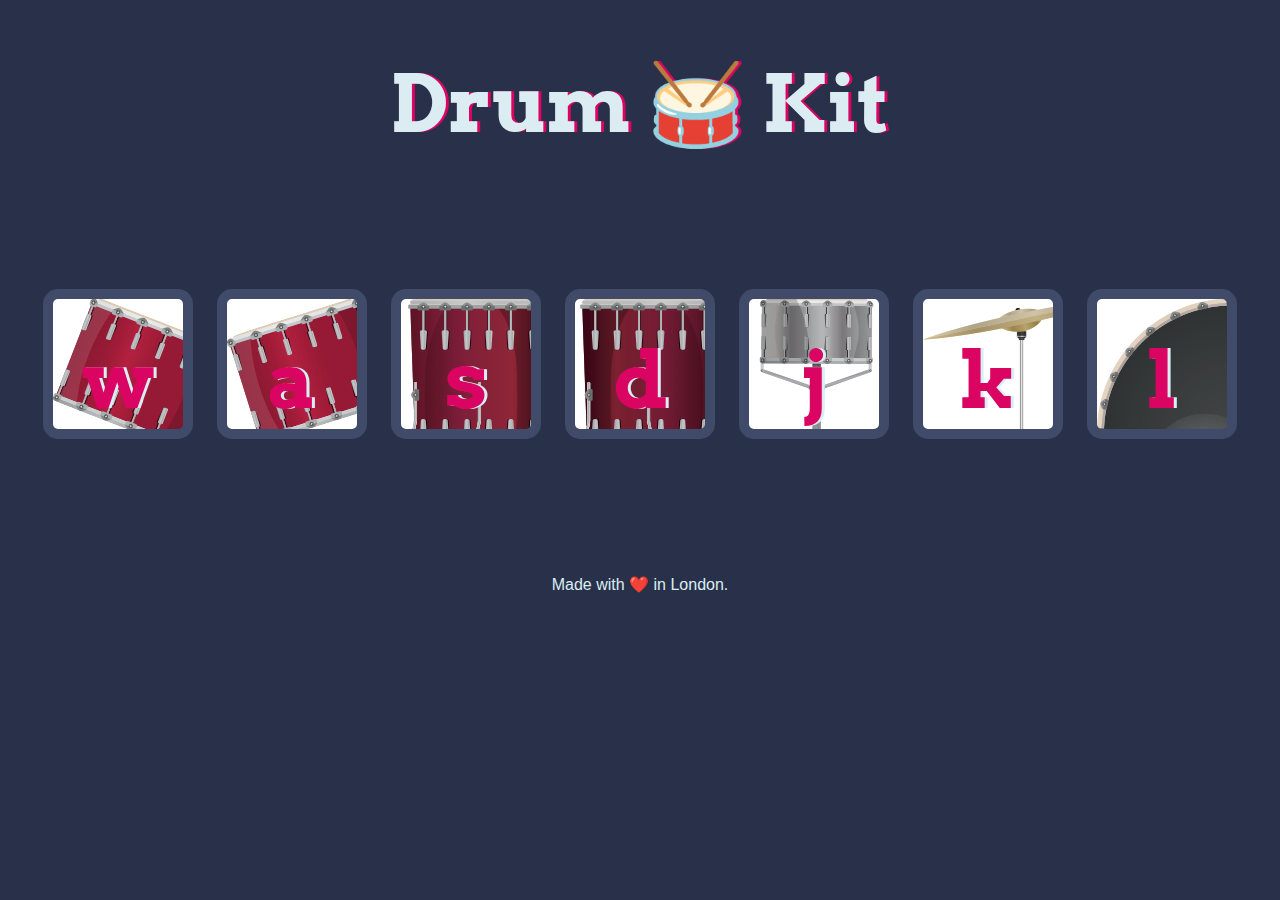
<file: DrumKit/index.html>
<!DOCTYPE html>
<html lang="en" dir="ltr">

<head>
  <meta charset="utf-8">
  <title>Drum Kit</title>
  <link rel="stylesheet" href="styles.css">
  <link href="https://fonts.googleapis.com/css?family=Arvo" rel="stylesheet">
</head>

<body>

  <h1 id="title">Drum 🥁 Kit</h1>
  <div class="set">
    <button class="w drum">w</button>
    <button class="a drum">a</button>
    <button class="s drum">s</button>
    <button class="d drum">d</button>
    <button class="j drum">j</button>
    <button class="k drum">k</button>
    <button class="l drum">l</button>
  </div>


  <footer>
    Made with ❤️ in London.
  </footer>
  <script src="index.js" charset="utf-8"></script>
</body>

</html>
</file>
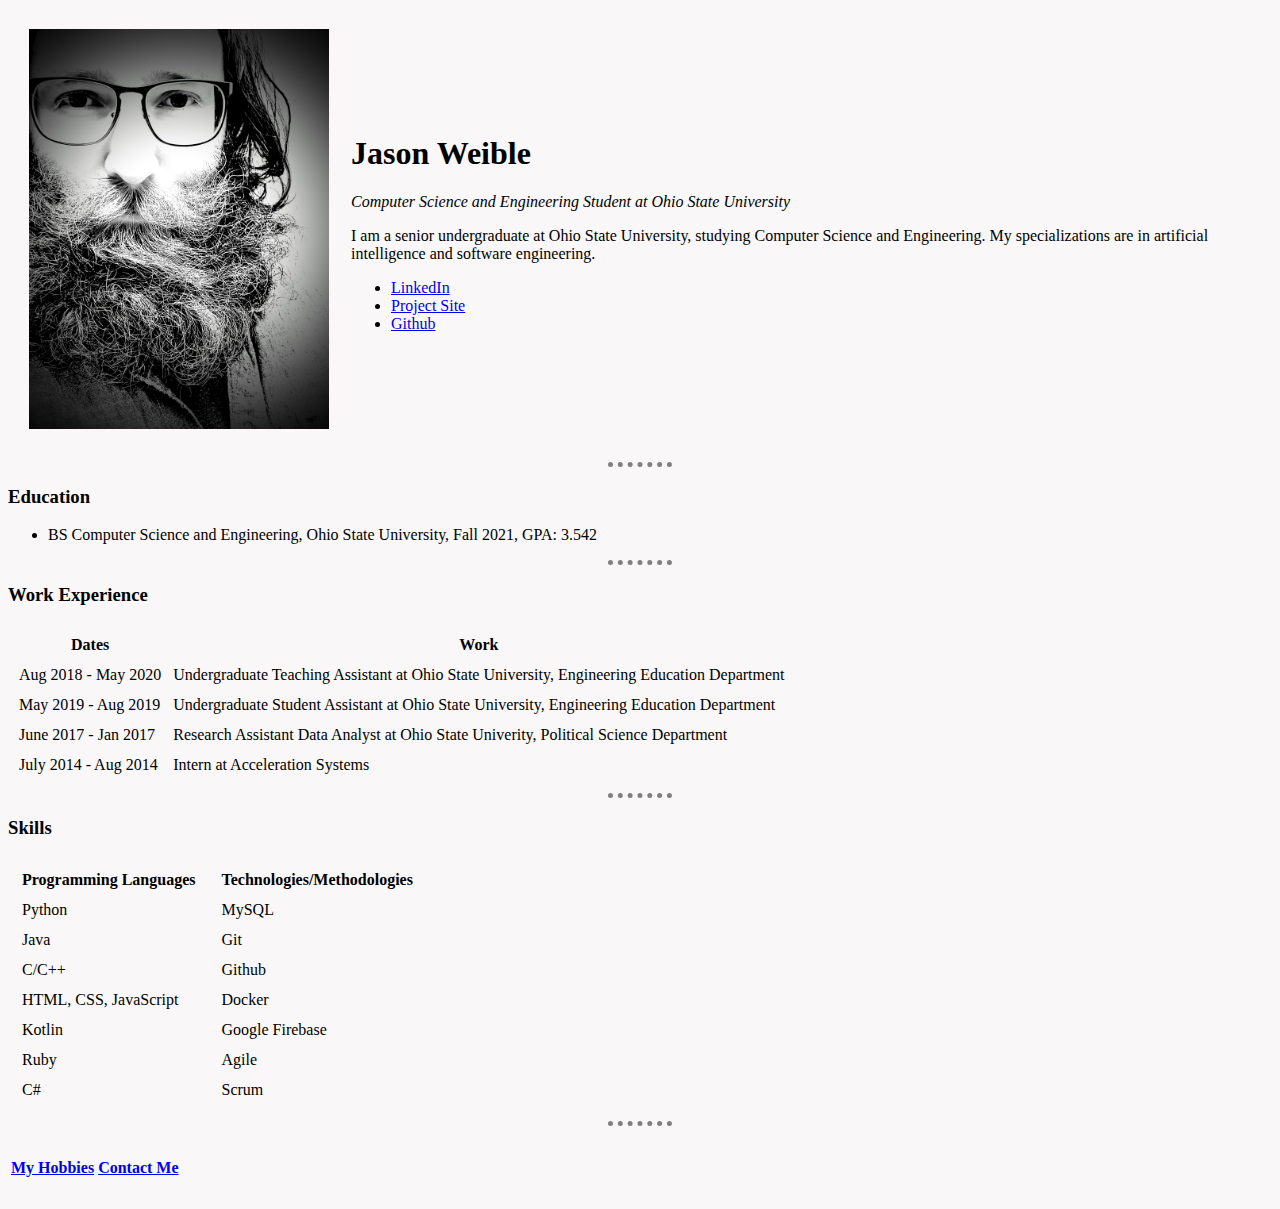
<file: HTML - Personal Site/index.html>
<!DOCTYPE html>
<html>
  <head>
    <meta charset="UTF-8" />
    <meta http-equiv="X-UA-Compatible" content="IE=edge" />
    <meta name="viewport" content="width=device-width, initial-scale=1.0" />
    <title>Jason's Personal Site</title>
    <link rel="stylesheet" href="css/styles.css">
  </head>
  <body>
    <table cellspacing="20">
      <tr>
        <td>
          <img
            src="img/Jason.jpg"
            alt="Photo of Jason"
          />
        </td>
        <td>
          <h1>Jason Weible</h1>
          <p>
            <em
              >Computer Science and Engineering Student at Ohio State
              University</em
            >
          </p>
          <p>
            I am a senior undergraduate at Ohio State University, studying
            Computer Science and Engineering. My specializations are in
            artificial intelligence and software engineering.
          </p>
          <ul>
            <li>
              <a href="https://www.linkedin.com/in/jason-weible-7a4b40196/"
                >LinkedIn</a
              >
            </li>
            <li><a href="https://weiblejason.github.io/">Project Site</a></li>
            <li><a href="https://github.com/WeibleJason">Github</a></li>
          </ul>
        </td>
      </tr>
    </table>
    <hr />
    <h3>Education</h3>
    <ul>
      <li>
        <p>
          BS Computer Science and Engineering, Ohio State University, Fall 2021,
          GPA: 3.542
        </p>
      </li>
    </ul>
    <hr />
    <h3>Work Experience</h3>
    <table cellspacing="10">
      <thead>
        <tr>
          <th>Dates</th>
          <th>Work</th>
        </tr>
      </thead>
      <tbody>
        <tr>
          <td>Aug 2018 - May 2020</td>
          <td>
            Undergraduate Teaching Assistant at Ohio State University,
            Engineering Education Department
          </td>
        </tr>
        <tr>
          <td>May 2019 - Aug 2019</td>
          <td>
            Undergraduate Student Assistant at Ohio State University,
            Engineering Education Department
          </td>
        </tr>
        <tr>
          <td>June 2017 - Jan 2017</td>
          <td>
            Research Assistant Data Analyst at Ohio State Univerity, Political
            Science Department
          </td>
        </tr>
        <tr>
          <td>July 2014 - Aug 2014</td>
          <td>Intern at Acceleration Systems</td>
        </tr>
      </tbody>
      <tfoot></tfoot>
    </table>
    
    <hr />
    <h3>Skills</h3>
    <table>
        <tr>
            <td>
                <table cellspacing="10">
                    <thead>
                        <tr>
                            <th>Programming Languages</th>
                        </tr>
                    </thead>
                    <tbody>
                        <tr>
                            <td>Python</td>
                          </tr>
                          <tr>
                            <td>Java</td>
                          </tr>
                          <tr>
                            <td>C/C++</td>
                          </tr>
                          <tr>
                            <td>HTML, CSS, JavaScript</td>
                          </tr>
                          <tr>
                            <td>Kotlin</td>
                          </tr>
                          <tr>
                            <td>Ruby</td>
                          </tr>
                          <tr>
                            <td>C#</td>
                          </tr>
                    </tbody>
                </table>
            </td>
            <td>
                <table cellspacing="10">
                    <thead>
                        <tr>
                            <th>Technologies/Methodologies</th>
                        </tr>
                    </thead>
                    <tbody>
                        <tr>
                            <td>MySQL</td>
                          </tr>
                          <tr>
                            <td>Git</td>
                          </tr>
                          <tr>
                            <td>Github</td>
                          </tr>
                          <tr>
                            <td>Docker</td>
                          </tr>
                          <tr>
                            <td>Google Firebase</td>
                          </tr>
                          <tr>
                            <td>Agile</td>
                          </tr>
                          <tr>
                            <td>Scrum</td>
                          </tr>
                    </tbody>
                </table>
            </td>
        </tr>
    </table>
    <hr>
    <table>
        <tr>
            <td><h4><a href="hobbies.html">My Hobbies</a></h4></td>
            <td><h4><a href="contact.html">Contact Me</a></h4></td>
        </tr>
    </table>
  </body>
</html>
</file>
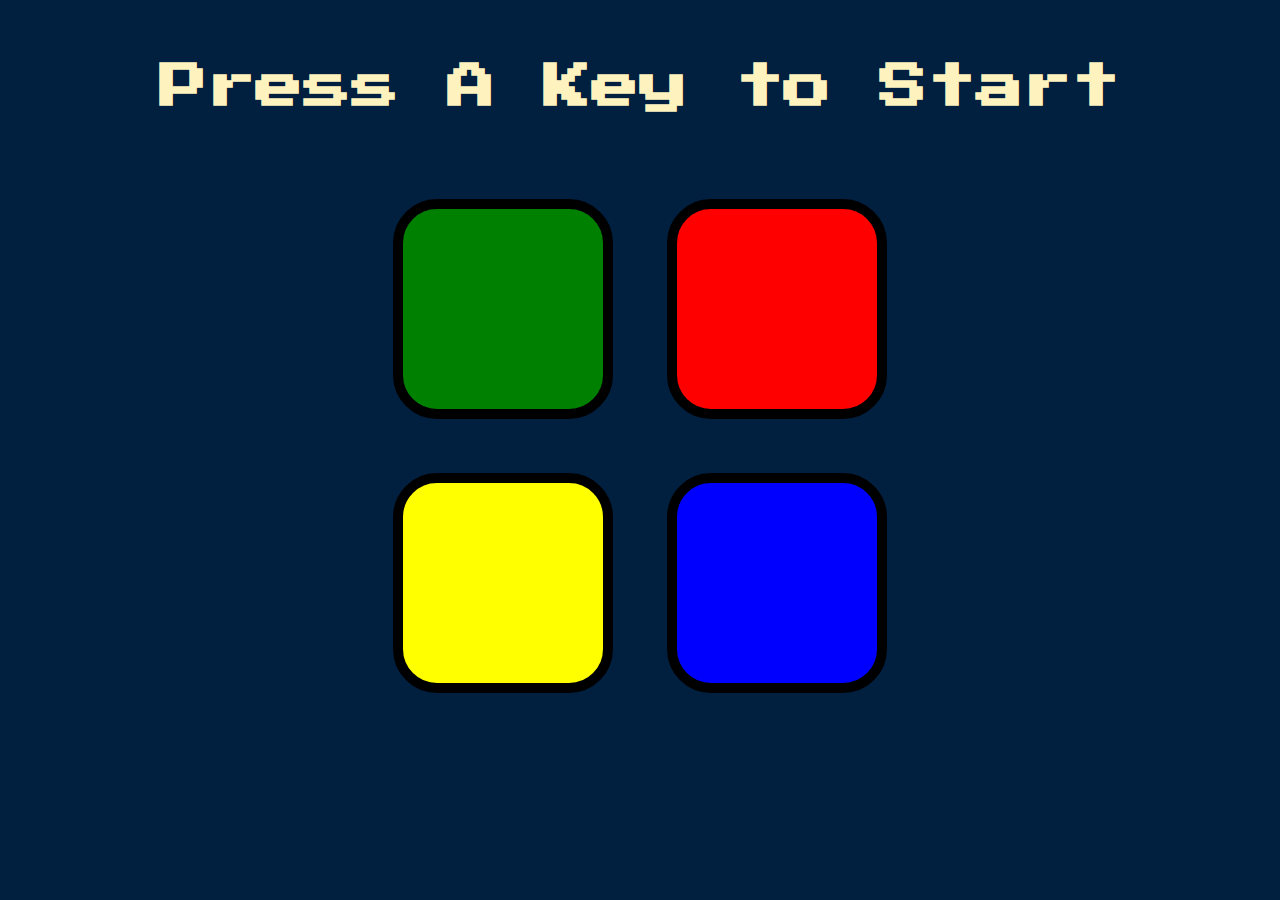
<file: SimonGame/index.html>
<!DOCTYPE html>
<html lang="en" dir="ltr">

<head>
  <meta charset="utf-8">
  <title>Simon</title>
  <link rel="stylesheet" href="styles.css">
  <link href="https://fonts.googleapis.com/css?family=Press+Start+2P" rel="stylesheet">
</head>

<body>
  <h1 id="level-title">Press A Key to Start</h1>
  <div class="container">
    <div class="row">

      <div type="button" id="green" class="btn green">

      </div>

      <div type="button" id="red" class="btn red">

      </div>
    </div>

    <div class="row">

      <div type="button" id="yellow" class="btn yellow">

      </div>
      <div type="button" id="blue" class="btn blue">

      </div>

    </div>

  </div>

  <script src="https://ajax.googleapis.com/ajax/libs/jquery/3.6.0/jquery.min.js"></script>
  <script src="index.js" charset="utf-8"></script>
</body>

</html>
</file>
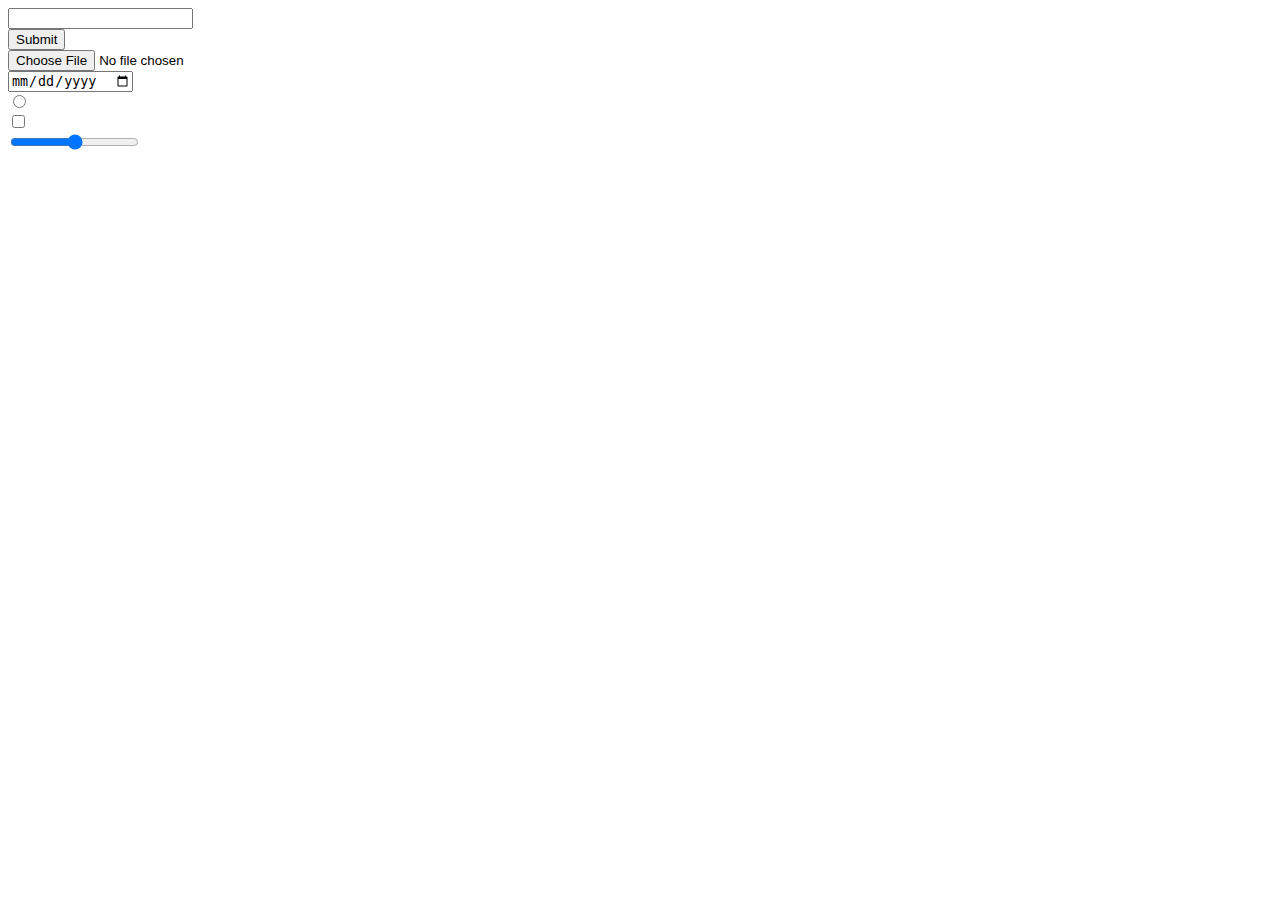
<file: inputs.html>
<!DOCTYPE html>
<html lang="en">
<head>
    <meta charset="UTF-8">
    <meta http-equiv="X-UA-Compatible" content="IE=edge">
    <meta name="viewport" content="width=device-width, initial-scale=1.0">
    <title>Inputs</title>
</head>
<body>
    <input type="text"><br>
    <input type="submit"><br>
    <input type="file"><br>
    <input type="date"><br>
    <input type="radio"><br>
    <input type="checkbox"><br>
    <input type="range"><br>
</body>
</html>
</file>
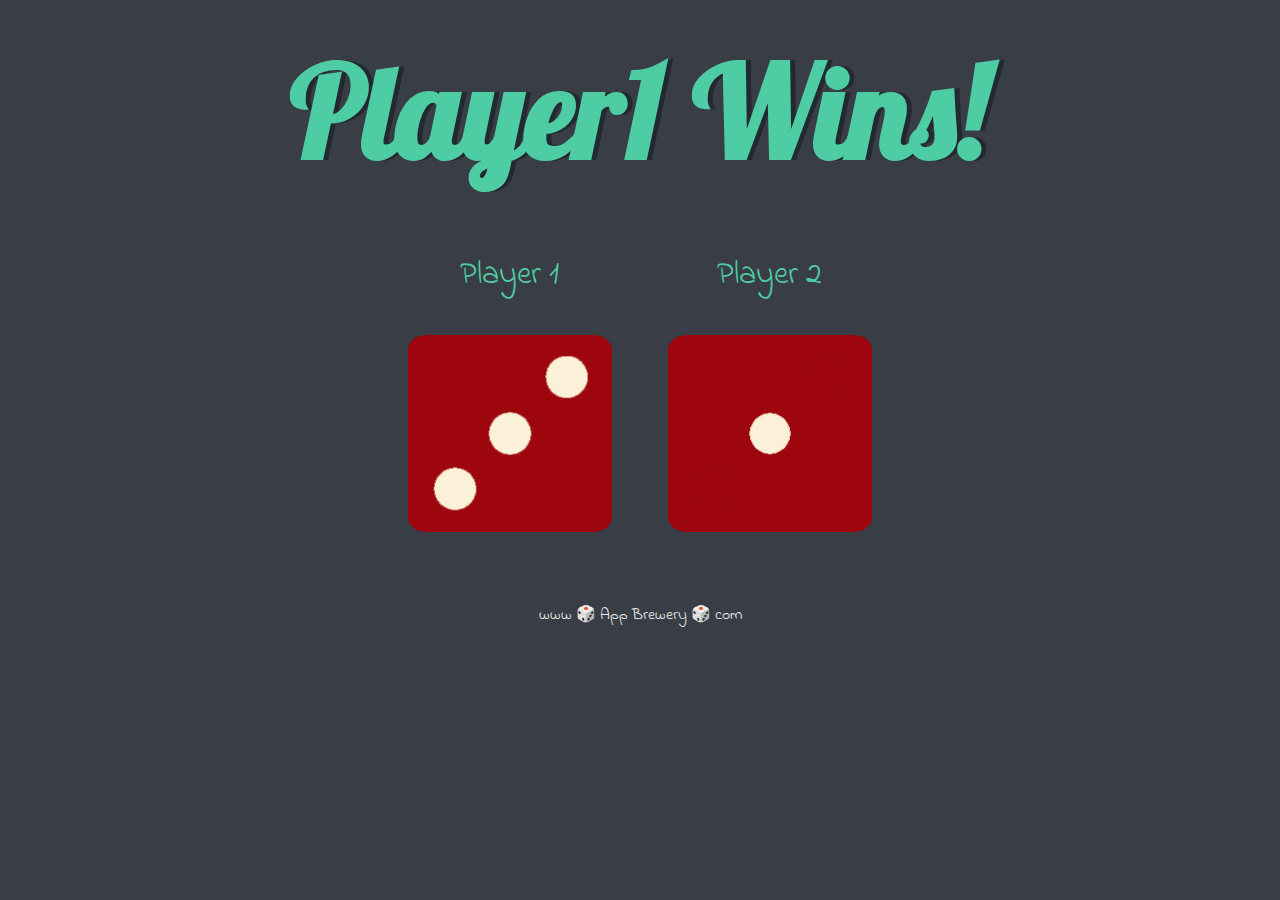
<file: Dicee/dicee.html>
<!DOCTYPE html>
<html lang="en" dir="ltr">
  <head>
    <meta charset="utf-8">
    <title>Dicee</title>
    <link rel="stylesheet" href="styles.css">
    <link href="https://fonts.googleapis.com/css?family=Indie+Flower|Lobster" rel="stylesheet">

  </head>
  <body>

    <div class="container">
      <h1>Refresh Me</h1>

      <div class="dice">
        <p>Player 1</p>
        <img class="img1" src="images/dice6.png">
      </div>

      <div class="dice">
        <p>Player 2</p>
        <img class="img2" src="images/dice6.png">
      </div>

    </div>

    <script src="index.js" charset="utf-8"></script>
  </body>

  <footer>
    www 🎲 App Brewery 🎲 com
  </footer>
</html>
</file>
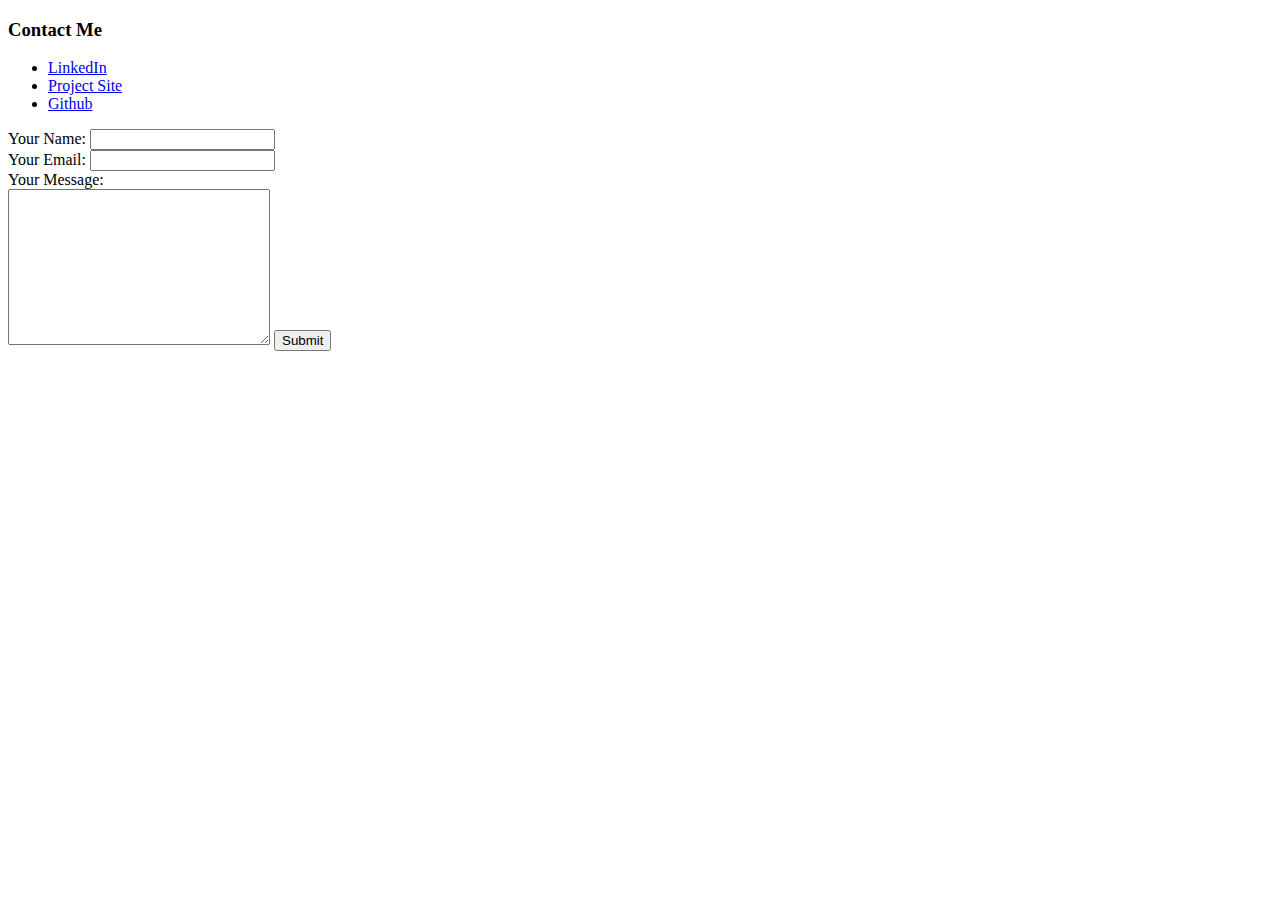
<file: HTML - Personal Site/contact.html>
<!DOCTYPE html>
<html lang="en">
<head>
    <meta charset="UTF-8">
    <meta http-equiv="X-UA-Compatible" content="IE=edge">
    <meta name="viewport" content="width=device-width, initial-scale=1.0">
    <title>Document</title>
</head>
<body>
    <h3>Contact Me</h3>
    <ul>
        <li><a href="https://www.linkedin.com/in/jason-weible-7a4b40196/">LinkedIn</a></li>
        <li><a href="https://weiblejason.github.io/">Project Site</a></li>
        <li><a href="https://github.com/WeibleJason">Github</a></li>
    </ul>
    <form action="mailto:weible.jason@gmail.com" method="post" enctype="text/plain">
        <label>Your Name:</label>
        <input type="text" name=" value="><br>
        <label>Your Email:</label>
        <input type="email" name="" value=""><br>
        <label>Your Message:</label><br>
        <textarea name="name" rows="10" cols="30"></textarea>
        <input type="submit" name="">
    </form>
</body>
</html>
</file>
<file: DrumKit/styles.css>
body {
  text-align: center;
  background-color: #283149;
}

h1 {
  font-size: 5rem;
  color: #DBEDF3;
  font-family: "Arvo", cursive;
  text-shadow: 3px 0 #DA0463;

}

footer {
  color: #DBEDF3;
  font-family: sans-serif;
}

.w {
  background-image: url("images/tom1.png");
}

.a {
  background-image: url("images/tom2.png");
}

.s {
  background-image: url("images/tom3.png");
}

.d {
  background-image: url("images/tom4.png");
}

.j {
  background-image: url("images/snare.png");
}

.k {
  background-image: url("images/crash.png");
}

.l {
  background-image: url("images/kick.png");
}

.set {
  margin: 10% auto;
}

.game-over {
  background-color: red;
  opacity: 0.8;
}

.pressed {
  box-shadow: 0 3px 4px 0 #DBEDF3;
  opacity: 0.5;
}

.red {
  color: red;
}





.drum {
  outline: none;
  border: 10px solid #404B69;
  font-size: 5rem;
  font-family: 'Arvo', cursive;
  line-height: 2;
  font-weight: 900;
  color: #DA0463;
  text-shadow: 3px 0 #DBEDF3;
  border-radius: 15px;
  display: inline-block;
  width: 150px;
  height: 150px;
  text-align: center;
  margin: 10px;
  background-color: white;
}

.white {
  color: white;
}
</file>
<file: HTML - Personal Site/css/styles.css>
body{
    background-color: #f9f7f7;
}

hr {
    background-color: #f9f7f7;
    border-style: dotted none none;
    height: 0px;
    width: 5%;
    border-color: grey;
    border-width: 5px
}


img {
    height: 400px;
    width: 300px;
}
</file>
<file: SimonGame/styles.css>
body {
  text-align: center;
  background-color: #011F3F;
}

#level-title {
  font-family: 'Press Start 2P', cursive;
  font-size: 3rem;
  margin:  5%;
  color: #FEF2BF;
}

.container {
  display: block;
  width: 50%;
  margin: auto;

}

.btn {
  margin: 25px;
  display: inline-block;
  height: 200px;
  width: 200px;
  border: 10px solid black;
  border-radius: 20%;
}

.game-over {
  background-color: red;
  opacity: 0.8;
}

.red {
  background-color: red;
}

.green {
  background-color: green;
}

.blue {
  background-color: blue;
}

.yellow {
  background-color: yellow;
}

.pressed {
  box-shadow: 0 0 20px white;
  background-color: grey;
}
</file>
<file: Dicee/styles.css>
.container {
  width: 70%;
  margin: auto;
  text-align: center;
}

.dice {
  text-align: center;
  display: inline-block;

}

body {
  background-color: #393E46;
}

h1 {
  margin: 30px;
  font-family: 'Lobster', cursive;
  text-shadow: 5px 0 #232931;
  font-size: 8rem;
  color: #4ECCA3;
}

p {
  font-size: 2rem;
  color: #4ECCA3;
  font-family: 'Indie Flower', cursive;
}

img {
  width: 80%;
}

footer {
  margin-top: 5%;
  color: #EEEEEE;
  text-align: center;
  font-family: 'Indie Flower', cursive;

}
</file>
